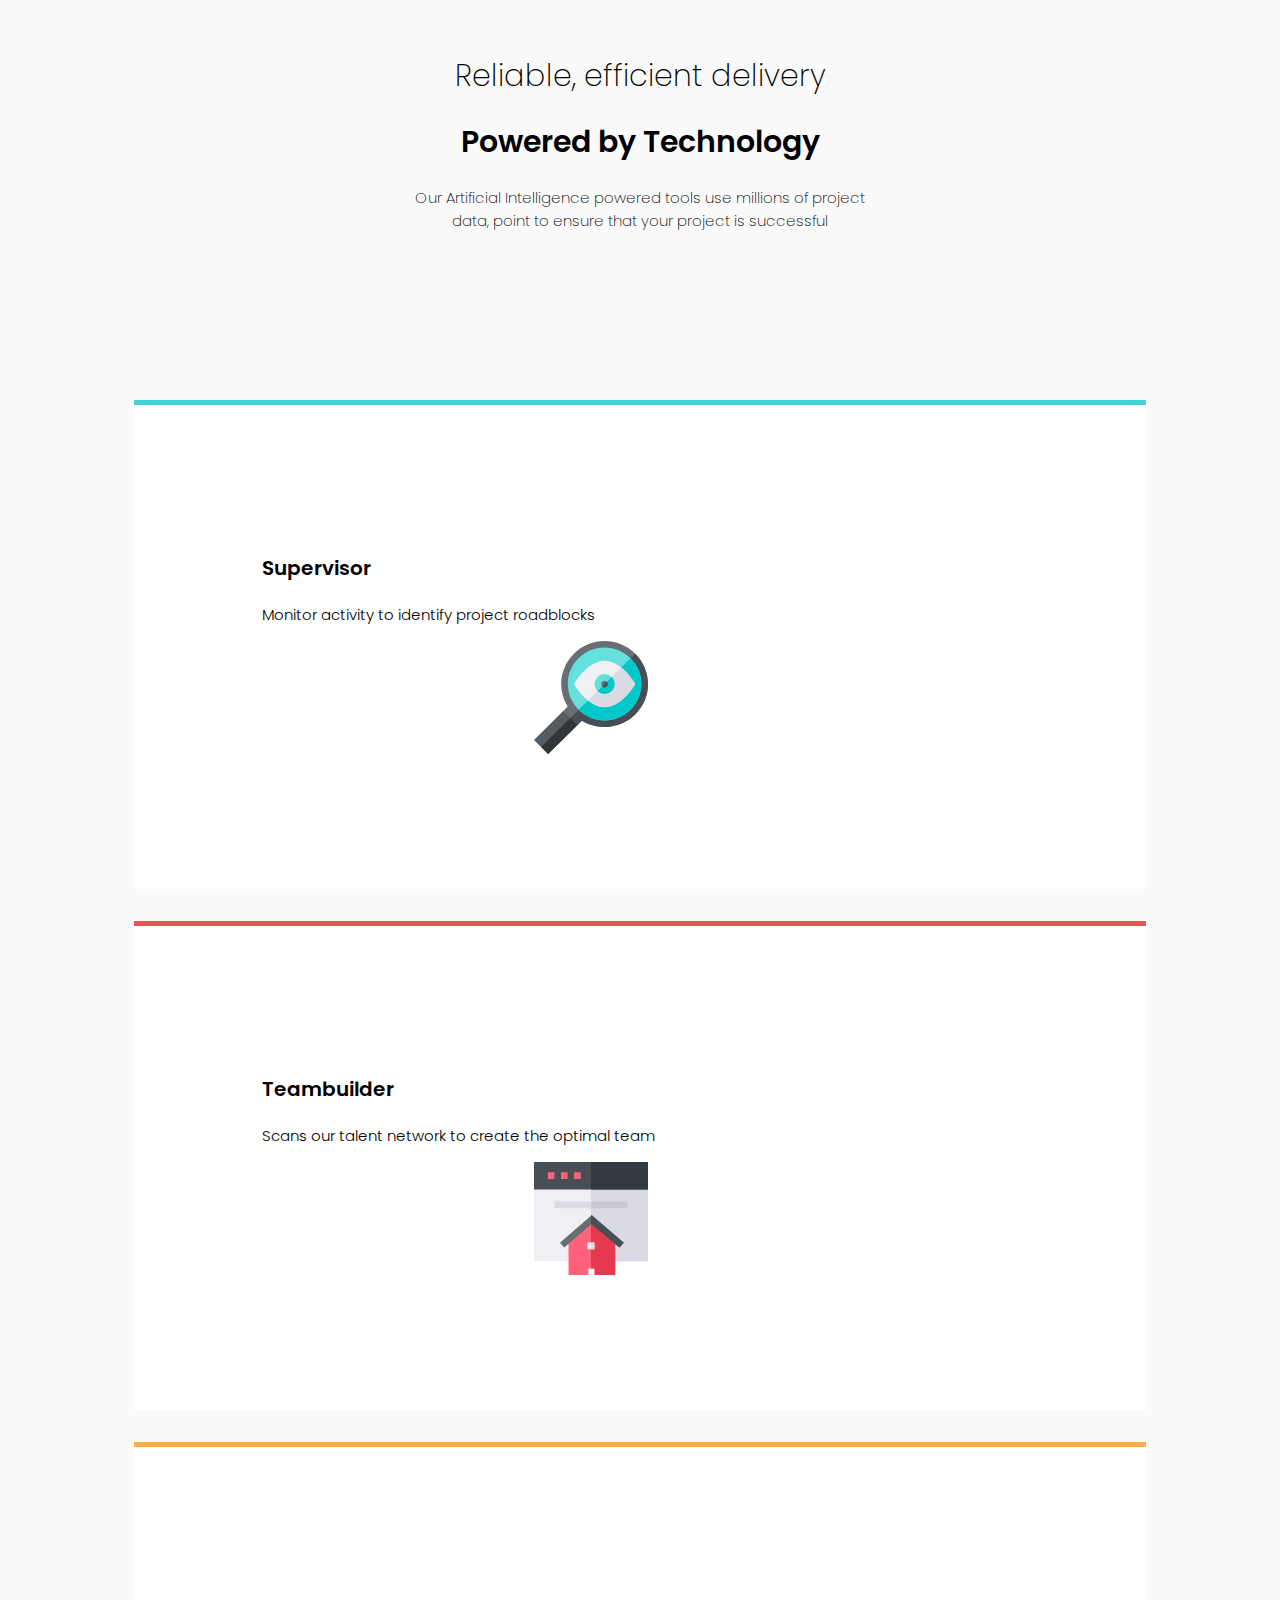
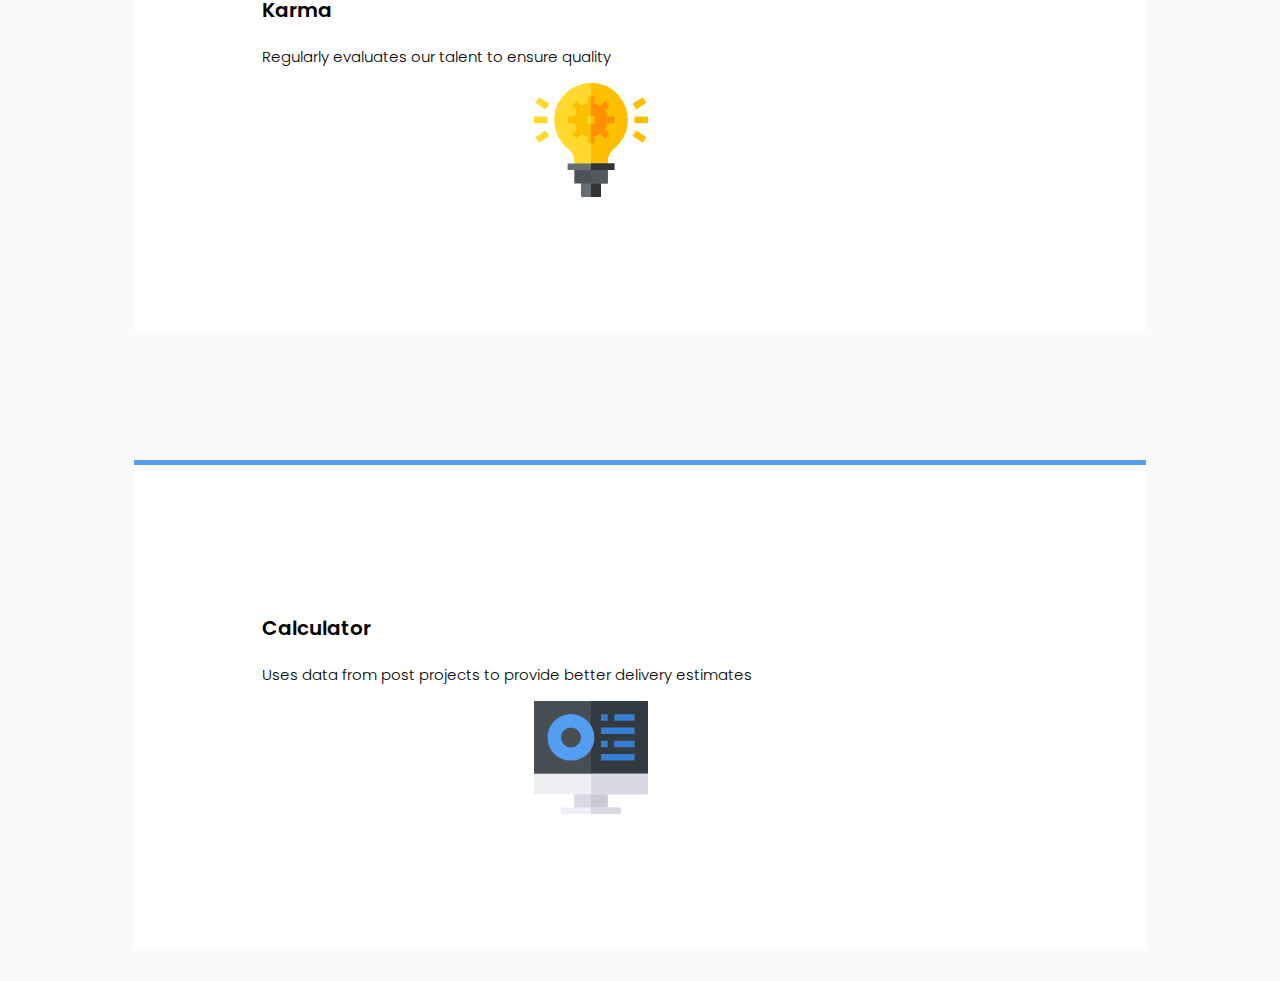
<file: index.html>
<!doctype html>
<html lang="en">
  <head>
    <!-- Required meta tags -->
    <meta charset="utf-8">
    <meta name="viewport" content="width=device-width, initial-scale=1, shrink-to-fit=no">

    <!-- Bootstrap CSS -->
    <link rel="stylesheet" href="https://stackpath.bootstrapcdn.com/bootstrap/4.5.0/css/bootstrap.min.css" integrity="sha384-9aIt2nRpC12Uk9gS9baDl411NQApFmC26EwAOH8WgZl5MYYxFfc+NcPb1dKGj7Sk" crossorigin="anonymous">
    <link rel="stylesheet" href="css/style.css">
    <link rel="icon" href="images/favicon-32x32.png">

    <!--Google Fonts-->
    <link href="https://fonts.googleapis.com/css2?family=Poppins:wght@200;400;600&display=swap" rel="stylesheet">


    <title>Frontend Mentor | Four card feature section</title>
  </head>
  <body>
    
    <div class="container-fluid">
        <h1 class="top-heading">Reliable, efficient delivery</h1>
        <h1 class="bottom-heading">Powered by Technology</h1>
        <p>Our Artificial Intelligence powered tools use millions of project data,
            point to ensure that your project is successful
        </p>
    </div>

    <div class="features-container">
        <div class="row">
            
            <div class="col-lg-4">
                <div class="feature center-feature shadow p-3 mb-5 bg-white rounded border-color-1">
                    <h3>Supervisor</h3>
                    <p>Monitor activity to identify project roadblocks</p>
                    <img class="img-align" src="images/icon-supervisor.svg" />
                </div>
            </div>

            <div class="col-lg-4">
                <div class="feature shadow p-3 mb-5 bg-white rounded border-color-2-1">
                    <h3>Teambuilder</h3>
                    <p>Scans our talent network to create the optimal team</p>
                    <img class="img-align" src="images/icon-team-builder.svg" />
                </div>
                <div class="feature shadow p-3 mb-5 bg-white rounded border-color-2-2">
                    <h3>Karma</h3>
                    <p>Regularly evaluates our talent to ensure quality</p>
                    <img class="img-align" src="images/icon-karma.svg" />
                </div>
            </div>

            <div class="col-lg-4">
                <div class="feature center-feature shadow p-3 mb-5 bg-white rounded border-color-3">
                    <h3>Calculator</h3>
                    <p>Uses data from post projects to provide better delivery estimates</p>
                    <img class="img-align" src="images/icon-calculator.svg" />
                </div>
            </div>

        </div>
    </div>

    <!-- Optional JavaScript -->
    <!-- jQuery first, then Popper.js, then Bootstrap JS -->
    <script src="https://code.jquery.com/jquery-3.5.1.slim.min.js" integrity="sha384-DfXdz2htPH0lsSSs5nCTpuj/zy4C+OGpamoFVy38MVBnE+IbbVYUew+OrCXaRkfj" crossorigin="anonymous"></script>
    <script src="https://cdn.jsdelivr.net/npm/popper.js@1.16.0/dist/umd/popper.min.js" integrity="sha384-Q6E9RHvbIyZFJoft+2mJbHaEWldlvI9IOYy5n3zV9zzTtmI3UksdQRVvoxMfooAo" crossorigin="anonymous"></script>
    <script src="https://stackpath.bootstrapcdn.com/bootstrap/4.5.0/js/bootstrap.min.js" integrity="sha384-OgVRvuATP1z7JjHLkuOU7Xw704+h835Lr+6QL9UvYjZE3Ipu6Tp75j7Bh/kR0JKI" crossorigin="anonymous"></script>
  </body>
</html>
</file>
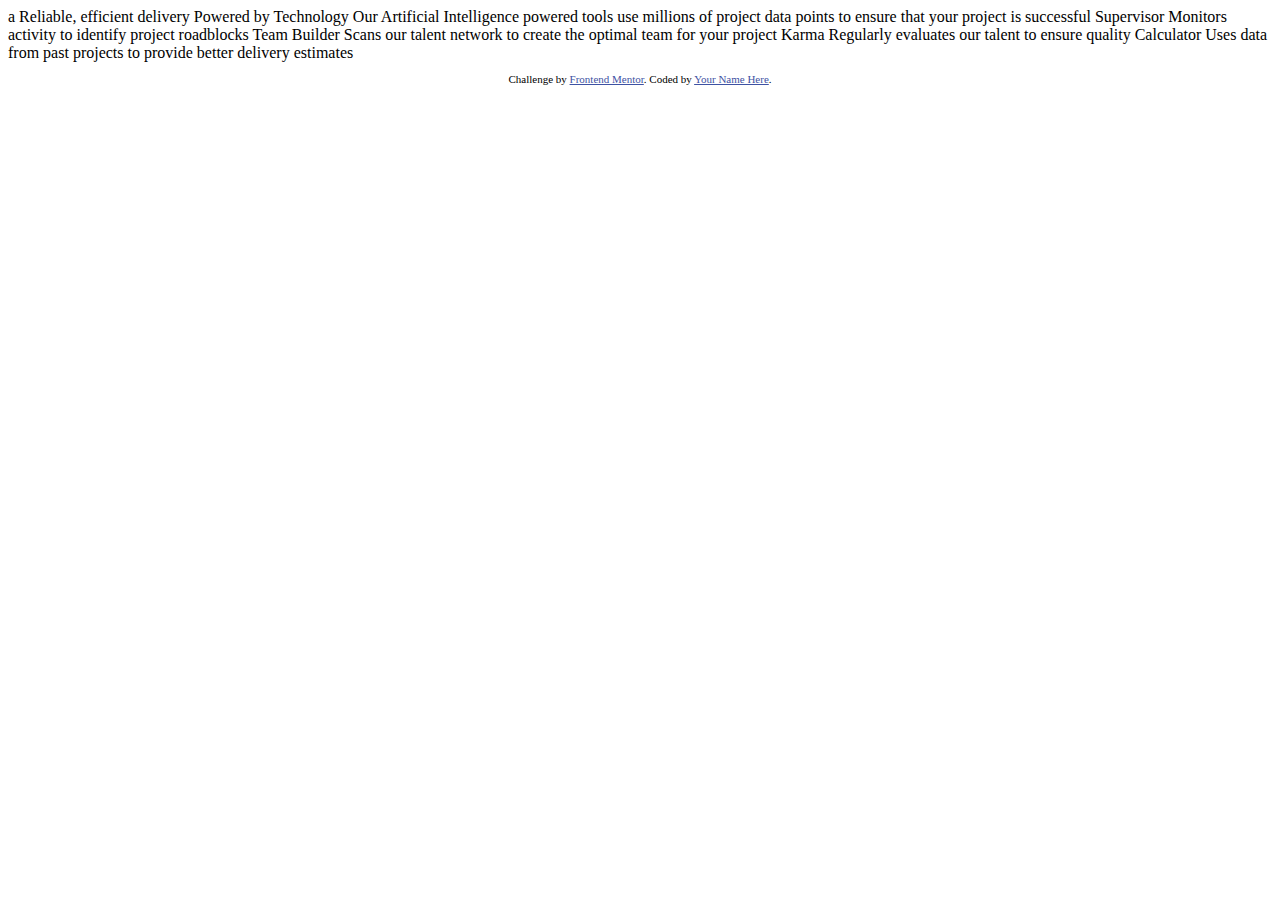
<file: Given-index.html>
<!DOCTYPE html>
<html lang="en">
<head>
  <meta charset="UTF-8">
  <meta name="viewport" content="width=device-width, initial-scale=1.0"> <!-- displays site properly based on user's device -->

  <link rel="icon" type="image/png" sizes="32x32" href="./images/favicon-32x32.png">
  
  <title>Frontend Mentor | Four card feature section</title>

  <!-- Feel free to remove these styles or customise in your own stylesheet 👍 -->
  <style>
    .attribution { font-size: 11px; text-align: center; }
    .attribution a { color: hsl(228, 45%, 44%); }
  </style>
</head>a
<body>
  
  Reliable, efficient delivery
  Powered by Technology

  Our Artificial Intelligence powered tools use millions of project data points 
  to ensure that your project is successful

  Supervisor
  Monitors activity to identify project roadblocks

  Team Builder
  Scans our talent network to create the optimal team for your project

  Karma
  Regularly evaluates our talent to ensure quality

  Calculator
  Uses data from past projects to provide better delivery estimates

  
  <footer>
    <p class="attribution">
      Challenge by <a href="https://www.frontendmentor.io?ref=challenge" target="_blank">Frontend Mentor</a>. 
      Coded by <a href="#">Your Name Here</a>.
    </p>
  </footer>
</body>
</html>
</file>
<file: css/style.css>
body {
    background-color: hsl(0, 0%, 98%);
}

.top-heading {
    font-family: 'Poppins', sans-serif;
    font-weight: 200;
    text-align: center;
    font-size: 30px;
}

.bottom-heading {
    font-family: 'Poppins', sans-serif;
    text-align: center;
    font-weight: 600;
    font-size: 30px;
}

.container-fluid p {
    font-family: 'Poppins', sans-serif;
    font-weight: 200;
    text-align: center;
    font-size: 15px;
    margin-top: 20px;
}

.container-fluid {
    padding: 2% 32% 2% 32%;
}

.center-feature {
    margin-top: 8rem;
}

.features-container {
    margin:10px 10%;
}

.feature {
    background-color: white ;
    font-family: 'Poppins', sans-serif;
    padding: 8rem;
    margin-bottom: 2rem;
}

.border-color-3 {
    border-top: 5px solid;
    border-color:hsl(212, 86%, 64%);
}

.border-color-2-1 {
    border-top: 5px solid;
    border-color:hsl(0, 78%, 62%);
}

.border-color-2-2 {
    border-top: 5px solid;
    border-color:hsl(34, 97%, 64%);
}

.border-color-1 {
    border-top: 5px solid;
    border-color:hsl(180, 62%, 55%)
}


.feature h3 {
    font-size: 20px;
    font-weight: 600; 
}

.feature p{
    font-size: 15px;
    font-weight: 300;
    padding-right: 2rem;
}

.img-align {
    width: 15%;
    margin-left: 17rem;
}

@media only screen and (max-width: 600px) {
    .top-heading{
        font-size: 22px;
    }

    .bottom-heading {
        font-size: 22px;
    }

    .container-fluid {
        padding: 10% 10% 1% 10%;
    }

    .center-feature {
        margin-top: 0;
    }

    .container-fluid p {
        padding: 0rem 1.2rem;
        font-size: 12px;
        text-align: center;
    }

    .img-align {
        width: 15%;
        margin-left: 14rem;
    }
  }
</file>
